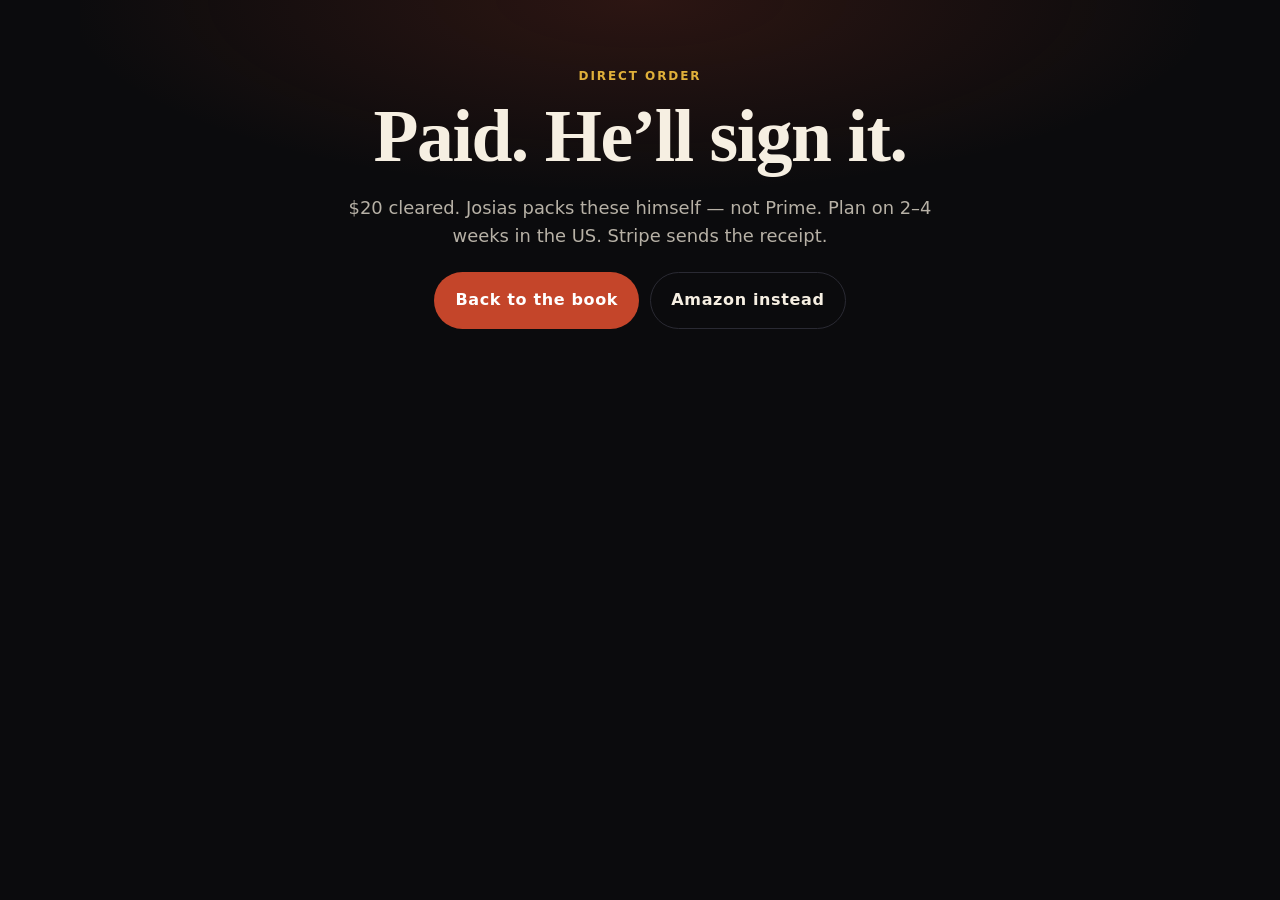
<file: thanks.html>
<!DOCTYPE html>
<html lang="en">
<head>
  <meta charset="utf-8" />
  <meta name="viewport" content="width=device-width, initial-scale=1" />
  <title>Order received — Emotional Damage</title>
  <meta name="robots" content="noindex" />
  <link rel="stylesheet" href="/styles.css" />
  <link rel="icon" href="/favicon.svg" type="image/svg+xml" />
</head>
<body>
  <main class="section final">
    <p class="eyebrow">Direct order</p>
    <h1>Paid. He’ll sign it.</h1>
    <p class="lede" style="margin-inline:auto">$20 cleared. Josias packs these himself — not Prime. Plan on 2–4 weeks in the US. Stripe sends the receipt.</p>
    <div class="cta-row center">
      <a class="btn btn-primary btn-lg" href="/">Back to the book</a>
      <a class="btn btn-ghost btn-lg" href="https://www.amazon.com/Emotional-Damage-Josias-Andujar-Jr/dp/B0DV4M3MGY" target="_blank" rel="noopener">Amazon instead</a>
    </div>
  </main>
</body>
</html>
</file>
<file: styles.css>
:root {
  --ink: #0b0b0d;
  --ink-2: #141418;
  --ink-3: #1c1c22;
  --line: #2a2a33;
  --paper: #f6efe2;
  --muted: #b7b1a6;
  --faint: #7d776e;
  --gold: #e0b03a;
  --gold-2: #c4922a;
  --ember: #c4452a;
  --ember-2: #9e2f1c;
  --yellow: #f0c14b;
  --max: 1120px;
}
* { box-sizing: border-box; }
html { scroll-behavior: smooth; }
body {
  margin: 0;
  background: var(--ink);
  color: var(--paper);
  font-family: "Source Sans 3", system-ui, sans-serif;
  font-size: 18px;
  line-height: 1.55;
  -webkit-font-smoothing: antialiased;
}
h1, h2, h3, .wordmark {
  font-family: "Cormorant Garamond", Georgia, serif;
  font-weight: 600;
  letter-spacing: -0.02em;
  line-height: 1.08;
}
h1 { font-size: clamp(2.4rem, 7vw, 4.6rem); margin: 0 0 1rem; }
h1.punch { font-size: clamp(2.1rem, 6.2vw, 4.1rem); max-width: 18ch; }
h2 { font-size: clamp(1.8rem, 4.5vw, 3rem); margin: 0 0 1rem; }
h3 { font-size: 1.35rem; margin: 0 0 .4rem; }
em { font-style: italic; color: var(--gold); }
a { color: var(--gold); }
.skip {
  position: absolute; left: -999px; top: 0;
}
.skip:focus { left: 12px; background: #000; padding: 8px; }
.nav {
  position: fixed; top: 0; left: 0; right: 0; z-index: 40;
  display: flex; align-items: center; gap: 1.2rem;
  padding: .8rem 1.2rem;
  background: linear-gradient(180deg, rgba(11,11,13,.72), rgba(11,11,13,0));
  border-bottom: 1px solid transparent;
  transition: background .25s, border-color .25s, backdrop-filter .25s;
}
.nav.scrolled {
  background: rgba(11,11,13,.88);
  backdrop-filter: blur(12px);
  border-bottom: 1px solid var(--line);
}
.wordmark {
  color: var(--paper); text-decoration: none;
  font-size: 1.15rem; letter-spacing: .12em; text-transform: uppercase;
}
.nav nav { display: none; gap: 1.1rem; }
.nav nav a {
  color: var(--muted); text-decoration: none; font-size: .78rem;
  letter-spacing: .12em; text-transform: uppercase;
}
.nav-ctas { margin-left: auto; display: flex; gap: .5rem; }
.btn {
  display: inline-flex; align-items: center; justify-content: center;
  border: 1px solid transparent; cursor: pointer; text-decoration: none;
  font-family: inherit; font-weight: 600; letter-spacing: .04em;
  padding: .7rem 1rem; border-radius: 999px; font-size: .92rem;
}
.btn-primary { background: var(--ember); color: #fff; }
.btn-primary:hover { background: var(--ember-2); }
.btn-ghost { background: transparent; color: var(--paper); border-color: var(--line); }
.btn-ghost:hover { border-color: var(--gold); color: var(--gold); }
.btn-lg { padding: .95rem 1.25rem; font-size: 1rem; }
.hero, .section, .final, .foot { padding: 4.2rem 1.25rem; }
.hero {
  position: relative;
  min-height: 100vh;
  max-width: none;
  margin: 0;
  padding: 0;
  display: flex;
  align-items: center;
  overflow: hidden;
}
.hero-media {
  position: absolute;
  inset: 0;
  overflow: hidden;
  z-index: 0;
  pointer-events: none;
  background: #000;
}
.hero-poster {
  position: absolute;
  inset: 0;
  width: 100%;
  height: 100%;
  object-fit: cover;
  object-position: center 18%;
  transform: scale(1.08);
  animation: ken 22s ease-in-out infinite alternate;
}
@keyframes ken {
  from { transform: scale(1.08) translateY(0); }
  to { transform: scale(1.18) translateY(-4%); }
}
.hero-media iframe {
  position: absolute;
  top: 50%;
  left: 50%;
  /* YouTube player is 16:9; cover the viewport and crop chrome */
  width: 100vw;
  height: 56.25vw;
  min-height: 100vh;
  min-width: 177.78vh;
  transform: translate(-50%, -50%) scale(1.35);
  border: 0;
  opacity: 0;
  transition: opacity .7s ease;
}
.hero-media iframe.is-on { opacity: 1; }
.hero-scrim {
  position: absolute;
  inset: 0;
  z-index: 1;
  background:
    linear-gradient(90deg, rgba(11,11,13,.62) 0%, rgba(11,11,13,.22) 48%, rgba(11,11,13,.4) 100%),
    linear-gradient(180deg, rgba(11,11,13,.42) 0%, rgba(11,11,13,.12) 38%, rgba(11,11,13,.82) 100%),
    radial-gradient(80% 60% at 72% 40%, rgba(196,69,42,.16), transparent 62%);
}
.hero-inner {
  position: relative;
  z-index: 2;
  width: min(100%, var(--max));
  margin: 0 auto;
  padding: 7.2rem 1.25rem 5.2rem;
}
.hero-inner h1 { text-shadow: 0 2px 30px rgba(0,0,0,.55); }
.hero-inner .lede { color: #e2dccf; text-shadow: 0 1px 14px rgba(0,0,0,.5); }
.hero .btn-ghost {
  border-color: rgba(246,239,226,.38);
  background: rgba(11,11,13,.32);
  backdrop-filter: blur(8px);
}
.hero .fine { color: rgba(183,177,166,.92); }
.eyebrow {
  color: var(--gold); text-transform: uppercase; letter-spacing: .16em;
  font-size: .75rem; font-weight: 600; margin: 0 0 .7rem;
}
.lede { color: var(--muted); font-size: 1.12rem; max-width: 38rem; }
.lede.tight { max-width: 42rem; }
.fine { color: var(--faint); font-size: .86rem; }
.cta-row { display: flex; flex-wrap: wrap; gap: .7rem; margin: 1.4rem 0 .8rem; }
.cta-row.center { justify-content: center; }
.hero-art {
  display: none;
  position: absolute;
  z-index: 2;
  right: max(1.4rem, calc((100vw - var(--max)) / 2));
  bottom: 4.6rem;
  pointer-events: none;
}
.hero-art img {
  width: 220px;
  height: auto;
  filter: drop-shadow(0 24px 40px rgba(0,0,0,.55));
}
.scroll-hint {
  position: absolute;
  bottom: 1.4rem;
  left: 50%;
  z-index: 2;
  transform: translateX(-50%);
  color: rgba(246,239,226,.55);
  font-size: .68rem;
  letter-spacing: .22em;
  text-transform: uppercase;
  animation: bob 2.2s ease-in-out infinite;
}
@keyframes bob {
  0%, 100% { transform: translate(-50%, 0); }
  50% { transform: translate(-50%, 8px); }
}
.strip {
  text-align: center; padding: 1.6rem 1.2rem;
  background: var(--ink-2); border-block: 1px solid var(--line);
  font-family: "Cormorant Garamond", Georgia, serif;
  font-size: clamp(1.3rem, 3vw, 1.8rem);
}
.section { max-width: var(--max); margin: 0 auto; }
.section.alt { background: var(--ink-2); max-width: none; padding-inline: 1.25rem; }
.section.alt > * { max-width: var(--max); margin-left: auto; margin-right: auto; }
.grid3, .grid2, .buy-grid, .steps { display: grid; gap: 1.2rem; }
.grid3 article, .facts, .buy-card {
  background: var(--ink-3); border: 1px solid var(--line); padding: 1.2rem 1.15rem;
}
.split { display: grid; gap: 2rem; align-items: start; }
.ticks { padding-left: 1.1rem; color: var(--muted); }
.quote {
  border-left: 3px solid var(--gold); padding-left: 1rem;
  font-family: "Cormorant Garamond", Georgia, serif; font-size: 1.35rem;
  color: var(--paper);
}
.clips {
  display: grid;
  gap: 1.4rem;
  margin: 1.6rem 0 1rem;
}
.clip {
  background: var(--ink-3);
  border: 1px solid var(--line);
  padding: 1.2rem 1.15rem 1rem;
}
.clip p { color: var(--muted); }
.video {
  position: relative;
  width: 100%;
  aspect-ratio: 16 / 9;
  margin: 1rem 0 .7rem;
  background: #000;
  border: 1px solid var(--line);
  overflow: hidden;
}
.video-short {
  aspect-ratio: 9 / 16;
  max-width: 320px;
  margin-inline: auto;
}
.video iframe {
  position: absolute;
  inset: 0;
  width: 100%;
  height: 100%;
  border: 0;
}
.facts img { width: 100%; height: auto; margin-bottom: 1rem; }
.facts dl { margin: 0; }
.facts dl div { display: flex; justify-content: space-between; gap: 1rem; padding: .35rem 0; border-bottom: 1px solid var(--line); font-size: .95rem; }
.facts dt { color: var(--faint); }
.steps { counter-reset: none; }
.steps li { list-style: none; background: var(--ink-2); border: 1px solid var(--line); padding: 1.2rem; }
.steps span { color: var(--gold); font-weight: 700; letter-spacing: .12em; }
.stakes { }
.buy-card.featured { border-color: var(--gold); }
.tag { color: var(--gold); text-transform: uppercase; letter-spacing: .14em; font-size: .72rem; margin: 0 0 .4rem; }
.price { font-size: 1.2rem; margin: .2rem 0 .6rem; }
.faq details { border-top: 1px solid var(--line); padding: 1rem 0; }
.faq summary { cursor: pointer; font-weight: 600; }
.faq p { color: var(--muted); margin: .5rem 0 0; }
.final { text-align: center; background: radial-gradient(60rem 20rem at 50% 0%, rgba(196,69,42,.18), transparent 60%), var(--ink); }
.foot { border-top: 1px solid var(--line); color: var(--faint); font-size: .92rem; }
.foot-links { display: flex; flex-wrap: wrap; gap: .9rem; margin: 1rem 0; }
.foot-links a { color: var(--muted); text-decoration: none; }
.copy { margin-top: 1.4rem; }
.mobile-bar {
  position: fixed; left: 0; right: 0; bottom: 0; z-index: 30;
  display: grid; grid-template-columns: 1.3fr .9fr; gap: .5rem;
  padding: .7rem .8rem calc(.7rem + env(safe-area-inset-bottom));
  background: rgba(11,11,13,.94); border-top: 1px solid var(--line);
}
.modal {
  position: fixed; inset: 0; z-index: 50;
  background: rgba(0,0,0,.72);
  display: grid; place-items: end center;
  padding: 0;
}
.modal[hidden] { display: none; }
.modal-card {
  background: var(--ink-2); width: min(100%, 560px);
  max-height: 94vh; overflow: auto;
  padding: 1.3rem 1.2rem 2rem; border-top: 1px solid var(--gold);
}
.close {
  float: right; background: none; border: 0; color: var(--paper);
  font-size: 1.8rem; cursor: pointer;
}
form { display: grid; gap: .7rem; margin-top: 1rem; }
label { display: grid; gap: .3rem; font-size: .86rem; color: var(--muted); }
input, textarea {
  background: var(--ink); border: 1px solid var(--line); color: var(--paper);
  padding: .7rem .75rem; font: inherit; border-radius: 8px;
}
.row2 { display: grid; grid-template-columns: 1fr 1fr; gap: .7rem; }
.honey { position: absolute; left: -9999px; }
.text-link { color: var(--gold); }
@media (min-width: 820px) {
  .nav nav { display: flex; }
  .hero-art { display: block; }
  .hero-art img { width: 250px; }
  .grid3 { grid-template-columns: repeat(3, 1fr); }
  .grid2, .buy-grid { grid-template-columns: 1fr 1fr; }
  .steps { grid-template-columns: repeat(3, 1fr); }
  .split { grid-template-columns: 1.3fr .7fr; }
  .clips { grid-template-columns: 1.35fr .65fr; align-items: start; }
  .mobile-bar { display: none; }
  .modal { place-items: center; padding: 2rem; }
  .modal-card { border: 1px solid var(--gold); }
  body { padding-bottom: 0; }
}
@media (max-width: 819px) {
  body { padding-bottom: 5.2rem; }
  .nav-ctas .btn-ghost { display: none; }
  .hero-art { display: none; }
  .hero-inner { padding-bottom: 6rem; }
}
@media (prefers-reduced-motion: reduce) {
  .hero-media iframe { display: none; }
  .hero-poster { animation: none; }
  .scroll-hint { animation: none; }
}
</file>
